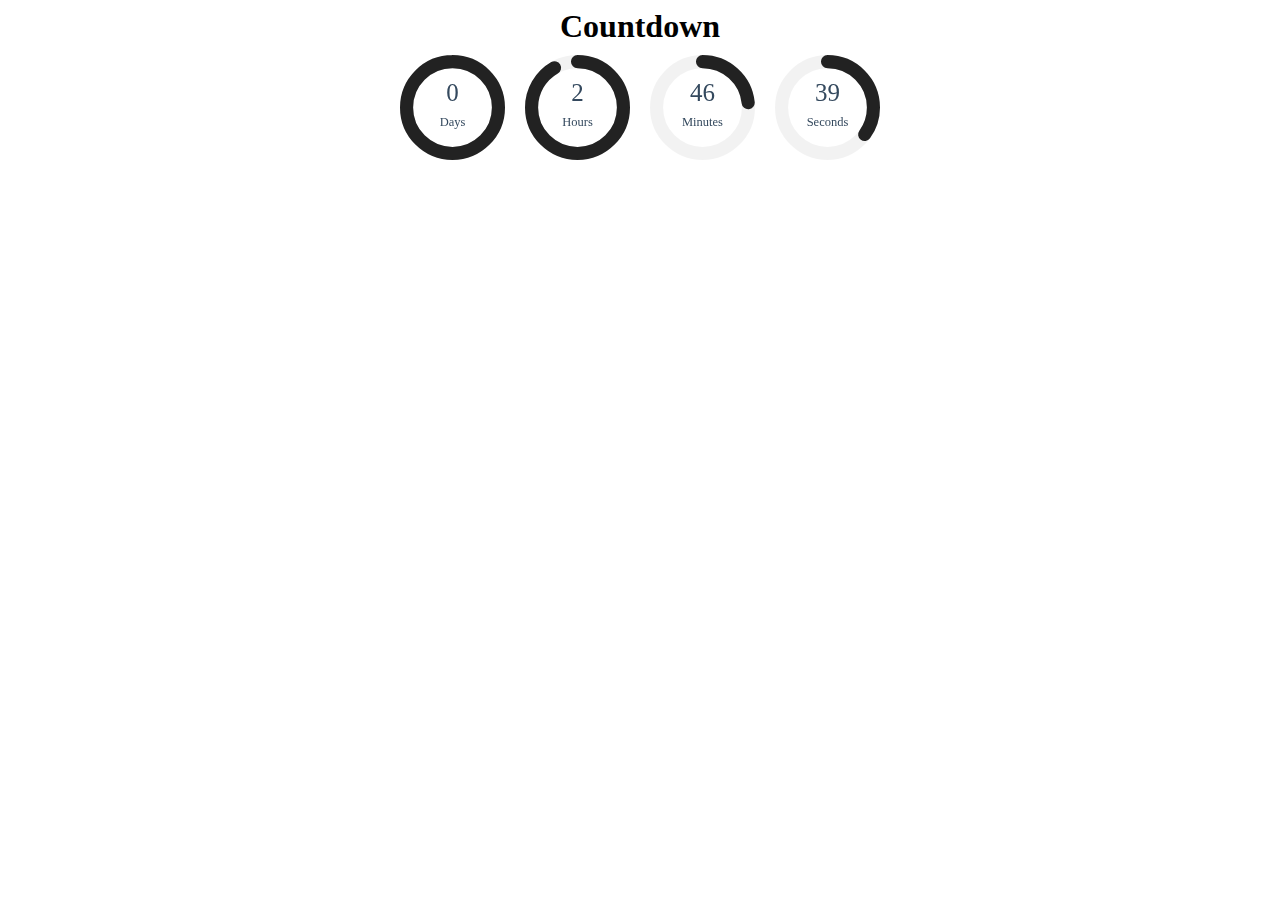
<file: Wk2/plugin/index.html>
<!doctype html>  

<!--
	This is the main index of the application
	
	All your script tags should be at the bottom of this file
	
	The only html element in the body is the container div
	Your code should load your page templates into the container
-->

<html lang="en">
<head>

	<meta charset="utf-8">
	<meta http-equiv="X-UA-Compatible" content="IE=edge,chrome=1">
	
	<title>Your Title Here</title>
	<meta name="description" content="">
	<meta name="author" content="">
	
	<!--  Mobile viewport optimized: j.mp/bplateviewport -->
	<meta name="viewport" content="width=device-width, initial-scale=1.0">
	
	<!-- CSS concatenated and minified via ant build script-->
	<link rel="stylesheet" href="css/style.css">
    <link rel="stylesheet" type="text/css" href="css/jquery.classycountdown.min.css" />
	<!-- end CSS-->
	
</head>

<body>

    <h1>Countdown</h1>
    <div class="countdown"></div>
	
	<!-- jquery -->
	<script src="http://ajax.googleapis.com/ajax/libs/jquery/1.11.0/jquery.min.js"></script>
    <script src="js/jquery-1.11.1.min.js"></script>
	<!-- plugins -->

    <script src="js/plugins/jquery.classycountdown.min.js"></script>
    <script src="js/plugins/jquery.knob.js"></script>
    <script src="js/plugins/jquery.throttle.js"></script>

	<!-- main -->
	<script type="text/javascript" src="js/main.js"></script>
  
</body>
</html>
</file>
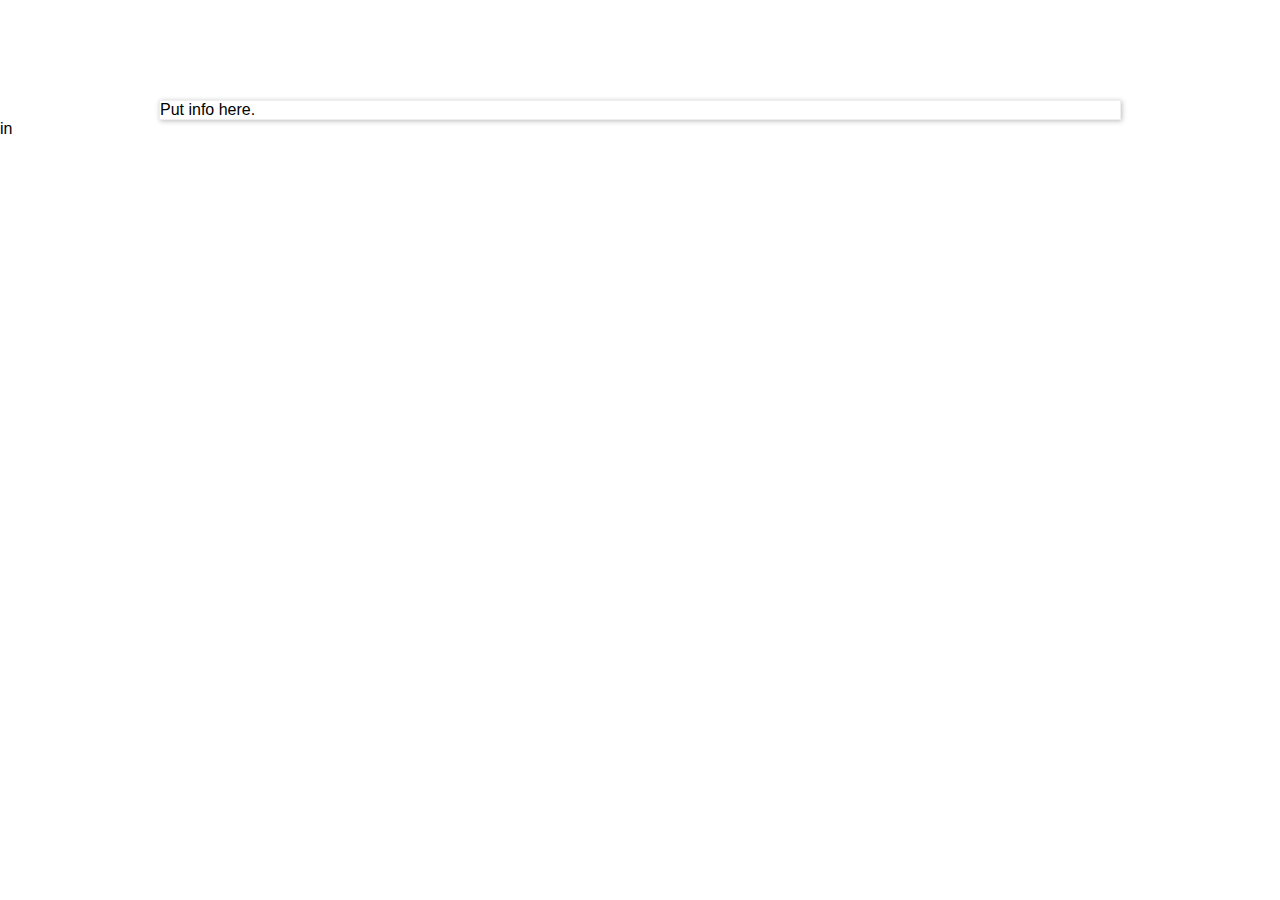
<file: Cobb_Brian_Project/07_Demos/03_03_Ajax/misc/index.html>
<!DOCTYPE html>
<html lang="en">
<head>
    <meta charset="utf-8">
    <title>Woohoo Dojo Time!</title>
    <style>
                html, body, div, span, applet, object, iframe,
        h1, h2, h3, h4, h5, h6, p, blockquote, pre,
        a, abbr, acronym, address, big, cite, code,
        del, dfn, em, img, ins, kbd, q, s, samp,
        small, strike, strong, sub, sup, tt, var,
        b, u, i, center,
        dl, dt, dd, ol, ul, li,
        fieldset, form, label, legend,
        table, caption, tbody, tfoot, thead, tr, th, td,
        article, aside, canvas, details, embed,
        figure, figcaption, footer, header,
        menu, nav, output, ruby, section, summary,
        time, mark, audio, video{
            margin: 0 auto;
            padding: 0;
            border: 0;
            vertical-align: baseline;
            font-family: helvetica, arial, sans-serif;
        }

        .wrapper {
            width: 960px;
            border: 1px solid #eeeeee;
            box-shadow: 1px 1px 5px #bbbbbb;
        }
        
        .filler {
            height: 100px;
            width: 100%;
        }
        
    </style>
</head>
<body>
    
        <div class="filler"></div>
        
    <div class="wrapper">
    
        <p id="info">Put info here.</p>
        
    </div>
    
    
    
    
    <script>
        {
            
         
            
        }
    </script>
</body>
</html>in
</file>
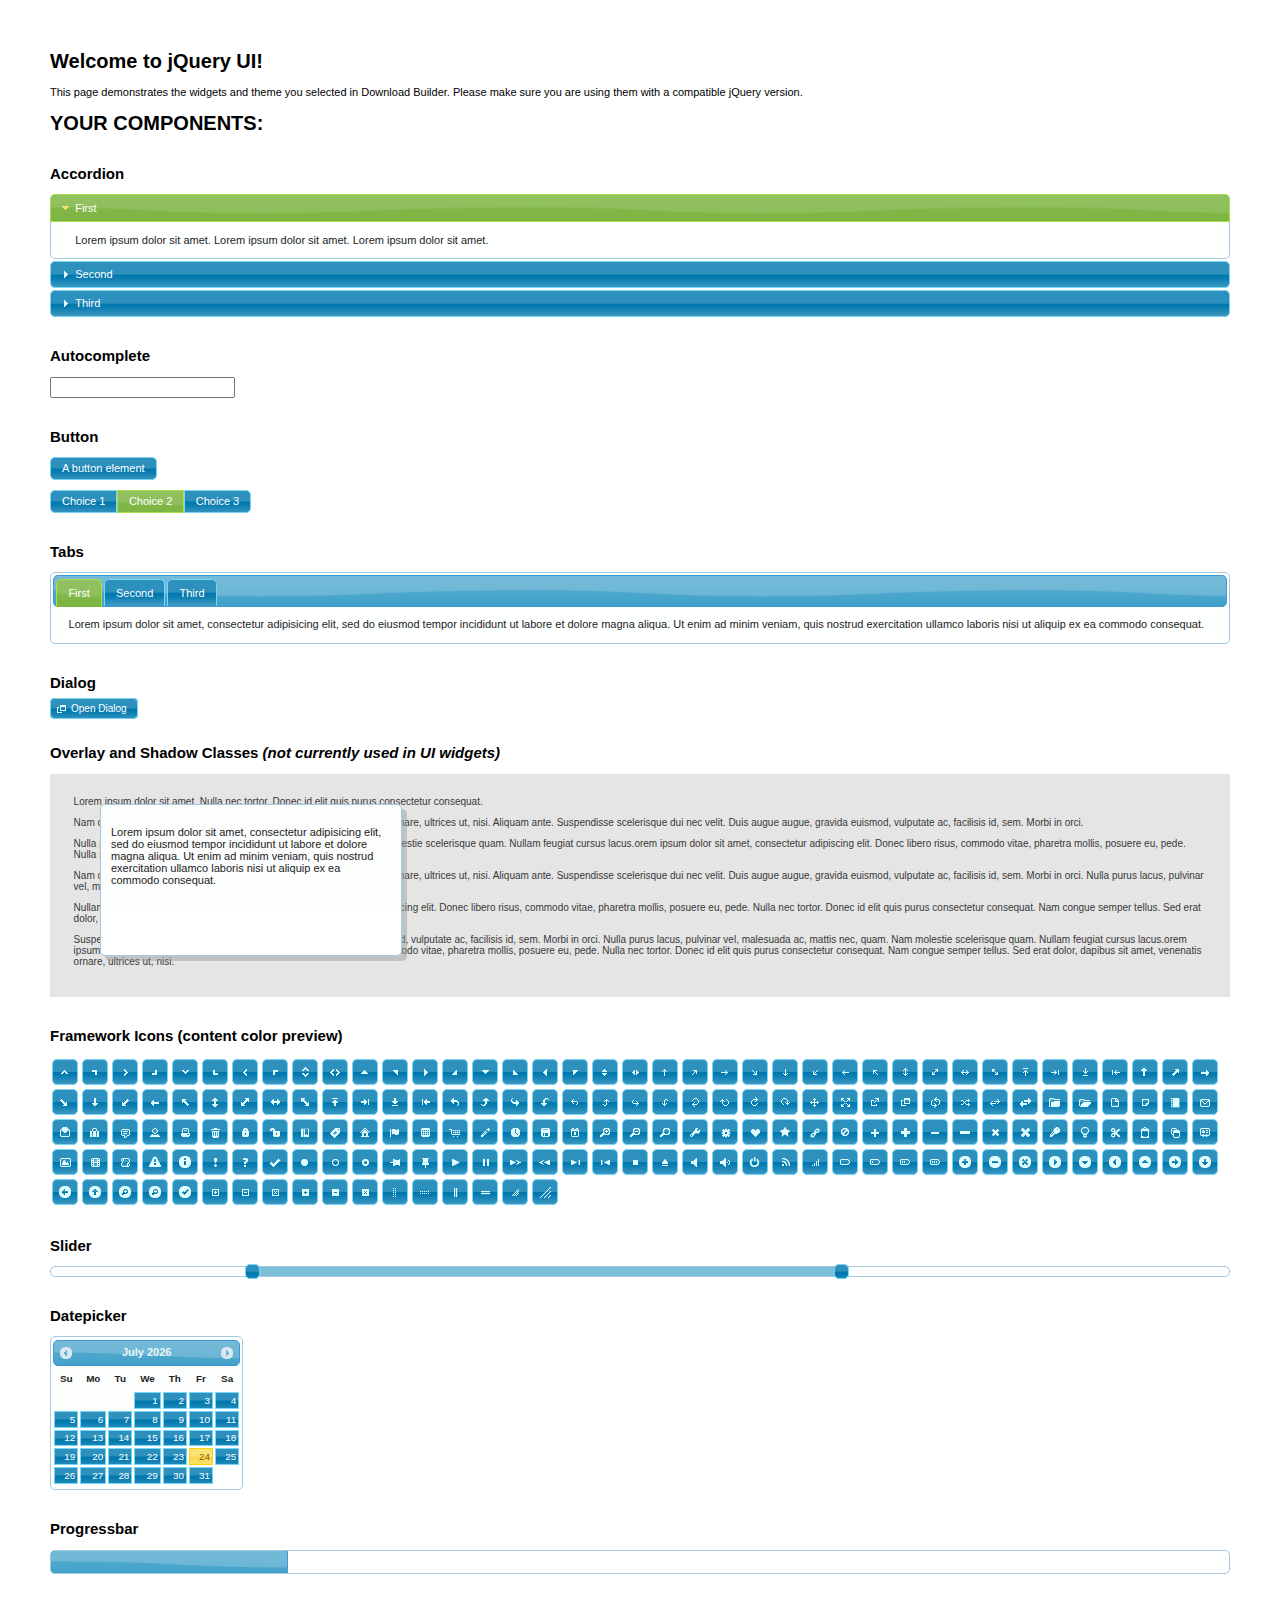
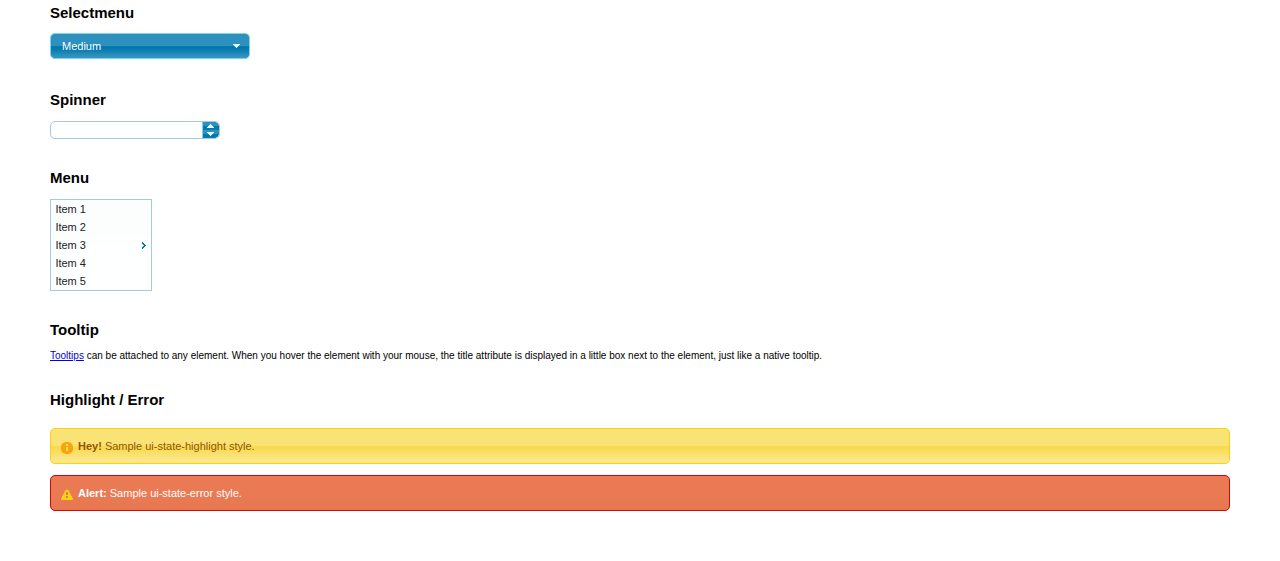
<file: Cobb_Brian_Project/js/plugins/jquery-ui-1.11.2.custom/index.html>
<!doctype html>
<html lang="us">
<head>
	<meta charset="utf-8">
	<title>jQuery UI Example Page</title>
	<link href="jquery-ui.css" rel="stylesheet">
	<style>
	body{
		font: 62.5% "Trebuchet MS", sans-serif;
		margin: 50px;
	}
	.demoHeaders {
		margin-top: 2em;
	}
	#dialog-link {
		padding: .4em 1em .4em 20px;
		text-decoration: none;
		position: relative;
	}
	#dialog-link span.ui-icon {
		margin: 0 5px 0 0;
		position: absolute;
		left: .2em;
		top: 50%;
		margin-top: -8px;
	}
	#icons {
		margin: 0;
		padding: 0;
	}
	#icons li {
		margin: 2px;
		position: relative;
		padding: 4px 0;
		cursor: pointer;
		float: left;
		list-style: none;
	}
	#icons span.ui-icon {
		float: left;
		margin: 0 4px;
	}
	.fakewindowcontain .ui-widget-overlay {
		position: absolute;
	}
	select {
		width: 200px;
	}
	</style>
</head>
<body>

<h1>Welcome to jQuery UI!</h1>

<div class="ui-widget">
	<p>This page demonstrates the widgets and theme you selected in Download Builder. Please make sure you are using them with a compatible jQuery version.</p>
</div>

<h1>YOUR COMPONENTS:</h1>


<!-- Accordion -->
<h2 class="demoHeaders">Accordion</h2>
<div id="accordion">
	<h3>First</h3>
	<div>Lorem ipsum dolor sit amet. Lorem ipsum dolor sit amet. Lorem ipsum dolor sit amet.</div>
	<h3>Second</h3>
	<div>Phasellus mattis tincidunt nibh.</div>
	<h3>Third</h3>
	<div>Nam dui erat, auctor a, dignissim quis.</div>
</div>



<!-- Autocomplete -->
<h2 class="demoHeaders">Autocomplete</h2>
<div>
	<input id="autocomplete" title="type &quot;a&quot;">
</div>



<!-- Button -->
<h2 class="demoHeaders">Button</h2>
<button id="button">A button element</button>
<form style="margin-top: 1em;">
	<div id="radioset">
		<input type="radio" id="radio1" name="radio"><label for="radio1">Choice 1</label>
		<input type="radio" id="radio2" name="radio" checked="checked"><label for="radio2">Choice 2</label>
		<input type="radio" id="radio3" name="radio"><label for="radio3">Choice 3</label>
	</div>
</form>



<!-- Tabs -->
<h2 class="demoHeaders">Tabs</h2>
<div id="tabs">
	<ul>
		<li><a href="#tabs-1">First</a></li>
		<li><a href="#tabs-2">Second</a></li>
		<li><a href="#tabs-3">Third</a></li>
	</ul>
	<div id="tabs-1">Lorem ipsum dolor sit amet, consectetur adipisicing elit, sed do eiusmod tempor incididunt ut labore et dolore magna aliqua. Ut enim ad minim veniam, quis nostrud exercitation ullamco laboris nisi ut aliquip ex ea commodo consequat.</div>
	<div id="tabs-2">Phasellus mattis tincidunt nibh. Cras orci urna, blandit id, pretium vel, aliquet ornare, felis. Maecenas scelerisque sem non nisl. Fusce sed lorem in enim dictum bibendum.</div>
	<div id="tabs-3">Nam dui erat, auctor a, dignissim quis, sollicitudin eu, felis. Pellentesque nisi urna, interdum eget, sagittis et, consequat vestibulum, lacus. Mauris porttitor ullamcorper augue.</div>
</div>



<!-- Dialog NOTE: Dialog is not generated by UI in this demo so it can be visually styled in themeroller-->
<h2 class="demoHeaders">Dialog</h2>
<p><a href="#" id="dialog-link" class="ui-state-default ui-corner-all"><span class="ui-icon ui-icon-newwin"></span>Open Dialog</a></p>

<h2 class="demoHeaders">Overlay and Shadow Classes <em>(not currently used in UI widgets)</em></h2>
<div style="position: relative; width: 96%; height: 200px; padding:1% 2%; overflow:hidden;" class="fakewindowcontain">
	<p>Lorem ipsum dolor sit amet,  Nulla nec tortor. Donec id elit quis purus consectetur consequat. </p><p>Nam congue semper tellus. Sed erat dolor, dapibus sit amet, venenatis ornare, ultrices ut, nisi. Aliquam ante. Suspendisse scelerisque dui nec velit. Duis augue augue, gravida euismod, vulputate ac, facilisis id, sem. Morbi in orci. </p><p>Nulla purus lacus, pulvinar vel, malesuada ac, mattis nec, quam. Nam molestie scelerisque quam. Nullam feugiat cursus lacus.orem ipsum dolor sit amet, consectetur adipiscing elit. Donec libero risus, commodo vitae, pharetra mollis, posuere eu, pede. Nulla nec tortor. Donec id elit quis purus consectetur consequat. </p><p>Nam congue semper tellus. Sed erat dolor, dapibus sit amet, venenatis ornare, ultrices ut, nisi. Aliquam ante. Suspendisse scelerisque dui nec velit. Duis augue augue, gravida euismod, vulputate ac, facilisis id, sem. Morbi in orci. Nulla purus lacus, pulvinar vel, malesuada ac, mattis nec, quam. Nam molestie scelerisque quam. </p><p>Nullam feugiat cursus lacus.orem ipsum dolor sit amet, consectetur adipiscing elit. Donec libero risus, commodo vitae, pharetra mollis, posuere eu, pede. Nulla nec tortor. Donec id elit quis purus consectetur consequat. Nam congue semper tellus. Sed erat dolor, dapibus sit amet, venenatis ornare, ultrices ut, nisi. Aliquam ante. </p><p>Suspendisse scelerisque dui nec velit. Duis augue augue, gravida euismod, vulputate ac, facilisis id, sem. Morbi in orci. Nulla purus lacus, pulvinar vel, malesuada ac, mattis nec, quam. Nam molestie scelerisque quam. Nullam feugiat cursus lacus.orem ipsum dolor sit amet, consectetur adipiscing elit. Donec libero risus, commodo vitae, pharetra mollis, posuere eu, pede. Nulla nec tortor. Donec id elit quis purus consectetur consequat. Nam congue semper tellus. Sed erat dolor, dapibus sit amet, venenatis ornare, ultrices ut, nisi. </p>

	<!-- ui-dialog -->
	<div class="ui-overlay"><div class="ui-widget-overlay"></div><div class="ui-widget-shadow ui-corner-all" style="width: 302px; height: 152px; position: absolute; left: 50px; top: 30px;"></div></div>
	<div style="position: absolute; width: 280px; height: 130px;left: 50px; top: 30px; padding: 10px;" class="ui-widget ui-widget-content ui-corner-all">
		<div class="ui-dialog-content ui-widget-content" style="background: none; border: 0;">
			<p>Lorem ipsum dolor sit amet, consectetur adipisicing elit, sed do eiusmod tempor incididunt ut labore et dolore magna aliqua. Ut enim ad minim veniam, quis nostrud exercitation ullamco laboris nisi ut aliquip ex ea commodo consequat.</p>
		</div>
	</div>

</div>

<!-- ui-dialog -->
<div id="dialog" title="Dialog Title">
	<p>Lorem ipsum dolor sit amet, consectetur adipisicing elit, sed do eiusmod tempor incididunt ut labore et dolore magna aliqua. Ut enim ad minim veniam, quis nostrud exercitation ullamco laboris nisi ut aliquip ex ea commodo consequat.</p>
</div>



<h2 class="demoHeaders">Framework Icons (content color preview)</h2>
<ul id="icons" class="ui-widget ui-helper-clearfix">
	<li class="ui-state-default ui-corner-all" title=".ui-icon-carat-1-n"><span class="ui-icon ui-icon-carat-1-n"></span></li>
	<li class="ui-state-default ui-corner-all" title=".ui-icon-carat-1-ne"><span class="ui-icon ui-icon-carat-1-ne"></span></li>
	<li class="ui-state-default ui-corner-all" title=".ui-icon-carat-1-e"><span class="ui-icon ui-icon-carat-1-e"></span></li>
	<li class="ui-state-default ui-corner-all" title=".ui-icon-carat-1-se"><span class="ui-icon ui-icon-carat-1-se"></span></li>
	<li class="ui-state-default ui-corner-all" title=".ui-icon-carat-1-s"><span class="ui-icon ui-icon-carat-1-s"></span></li>
	<li class="ui-state-default ui-corner-all" title=".ui-icon-carat-1-sw"><span class="ui-icon ui-icon-carat-1-sw"></span></li>
	<li class="ui-state-default ui-corner-all" title=".ui-icon-carat-1-w"><span class="ui-icon ui-icon-carat-1-w"></span></li>
	<li class="ui-state-default ui-corner-all" title=".ui-icon-carat-1-nw"><span class="ui-icon ui-icon-carat-1-nw"></span></li>
	<li class="ui-state-default ui-corner-all" title=".ui-icon-carat-2-n-s"><span class="ui-icon ui-icon-carat-2-n-s"></span></li>
	<li class="ui-state-default ui-corner-all" title=".ui-icon-carat-2-e-w"><span class="ui-icon ui-icon-carat-2-e-w"></span></li>
	<li class="ui-state-default ui-corner-all" title=".ui-icon-triangle-1-n"><span class="ui-icon ui-icon-triangle-1-n"></span></li>
	<li class="ui-state-default ui-corner-all" title=".ui-icon-triangle-1-ne"><span class="ui-icon ui-icon-triangle-1-ne"></span></li>
	<li class="ui-state-default ui-corner-all" title=".ui-icon-triangle-1-e"><span class="ui-icon ui-icon-triangle-1-e"></span></li>
	<li class="ui-state-default ui-corner-all" title=".ui-icon-triangle-1-se"><span class="ui-icon ui-icon-triangle-1-se"></span></li>
	<li class="ui-state-default ui-corner-all" title=".ui-icon-triangle-1-s"><span class="ui-icon ui-icon-triangle-1-s"></span></li>
	<li class="ui-state-default ui-corner-all" title=".ui-icon-triangle-1-sw"><span class="ui-icon ui-icon-triangle-1-sw"></span></li>
	<li class="ui-state-default ui-corner-all" title=".ui-icon-triangle-1-w"><span class="ui-icon ui-icon-triangle-1-w"></span></li>
	<li class="ui-state-default ui-corner-all" title=".ui-icon-triangle-1-nw"><span class="ui-icon ui-icon-triangle-1-nw"></span></li>
	<li class="ui-state-default ui-corner-all" title=".ui-icon-triangle-2-n-s"><span class="ui-icon ui-icon-triangle-2-n-s"></span></li>
	<li class="ui-state-default ui-corner-all" title=".ui-icon-triangle-2-e-w"><span class="ui-icon ui-icon-triangle-2-e-w"></span></li>
	<li class="ui-state-default ui-corner-all" title=".ui-icon-arrow-1-n"><span class="ui-icon ui-icon-arrow-1-n"></span></li>
	<li class="ui-state-default ui-corner-all" title=".ui-icon-arrow-1-ne"><span class="ui-icon ui-icon-arrow-1-ne"></span></li>
	<li class="ui-state-default ui-corner-all" title=".ui-icon-arrow-1-e"><span class="ui-icon ui-icon-arrow-1-e"></span></li>
	<li class="ui-state-default ui-corner-all" title=".ui-icon-arrow-1-se"><span class="ui-icon ui-icon-arrow-1-se"></span></li>
	<li class="ui-state-default ui-corner-all" title=".ui-icon-arrow-1-s"><span class="ui-icon ui-icon-arrow-1-s"></span></li>
	<li class="ui-state-default ui-corner-all" title=".ui-icon-arrow-1-sw"><span class="ui-icon ui-icon-arrow-1-sw"></span></li>
	<li class="ui-state-default ui-corner-all" title=".ui-icon-arrow-1-w"><span class="ui-icon ui-icon-arrow-1-w"></span></li>
	<li class="ui-state-default ui-corner-all" title=".ui-icon-arrow-1-nw"><span class="ui-icon ui-icon-arrow-1-nw"></span></li>
	<li class="ui-state-default ui-corner-all" title=".ui-icon-arrow-2-n-s"><span class="ui-icon ui-icon-arrow-2-n-s"></span></li>
	<li class="ui-state-default ui-corner-all" title=".ui-icon-arrow-2-ne-sw"><span class="ui-icon ui-icon-arrow-2-ne-sw"></span></li>
	<li class="ui-state-default ui-corner-all" title=".ui-icon-arrow-2-e-w"><span class="ui-icon ui-icon-arrow-2-e-w"></span></li>
	<li class="ui-state-default ui-corner-all" title=".ui-icon-arrow-2-se-nw"><span class="ui-icon ui-icon-arrow-2-se-nw"></span></li>
	<li class="ui-state-default ui-corner-all" title=".ui-icon-arrowstop-1-n"><span class="ui-icon ui-icon-arrowstop-1-n"></span></li>
	<li class="ui-state-default ui-corner-all" title=".ui-icon-arrowstop-1-e"><span class="ui-icon ui-icon-arrowstop-1-e"></span></li>
	<li class="ui-state-default ui-corner-all" title=".ui-icon-arrowstop-1-s"><span class="ui-icon ui-icon-arrowstop-1-s"></span></li>
	<li class="ui-state-default ui-corner-all" title=".ui-icon-arrowstop-1-w"><span class="ui-icon ui-icon-arrowstop-1-w"></span></li>
	<li class="ui-state-default ui-corner-all" title=".ui-icon-arrowthick-1-n"><span class="ui-icon ui-icon-arrowthick-1-n"></span></li>
	<li class="ui-state-default ui-corner-all" title=".ui-icon-arrowthick-1-ne"><span class="ui-icon ui-icon-arrowthick-1-ne"></span></li>
	<li class="ui-state-default ui-corner-all" title=".ui-icon-arrowthick-1-e"><span class="ui-icon ui-icon-arrowthick-1-e"></span></li>
	<li class="ui-state-default ui-corner-all" title=".ui-icon-arrowthick-1-se"><span class="ui-icon ui-icon-arrowthick-1-se"></span></li>
	<li class="ui-state-default ui-corner-all" title=".ui-icon-arrowthick-1-s"><span class="ui-icon ui-icon-arrowthick-1-s"></span></li>
	<li class="ui-state-default ui-corner-all" title=".ui-icon-arrowthick-1-sw"><span class="ui-icon ui-icon-arrowthick-1-sw"></span></li>
	<li class="ui-state-default ui-corner-all" title=".ui-icon-arrowthick-1-w"><span class="ui-icon ui-icon-arrowthick-1-w"></span></li>
	<li class="ui-state-default ui-corner-all" title=".ui-icon-arrowthick-1-nw"><span class="ui-icon ui-icon-arrowthick-1-nw"></span></li>
	<li class="ui-state-default ui-corner-all" title=".ui-icon-arrowthick-2-n-s"><span class="ui-icon ui-icon-arrowthick-2-n-s"></span></li>
	<li class="ui-state-default ui-corner-all" title=".ui-icon-arrowthick-2-ne-sw"><span class="ui-icon ui-icon-arrowthick-2-ne-sw"></span></li>
	<li class="ui-state-default ui-corner-all" title=".ui-icon-arrowthick-2-e-w"><span class="ui-icon ui-icon-arrowthick-2-e-w"></span></li>
	<li class="ui-state-default ui-corner-all" title=".ui-icon-arrowthick-2-se-nw"><span class="ui-icon ui-icon-arrowthick-2-se-nw"></span></li>
	<li class="ui-state-default ui-corner-all" title=".ui-icon-arrowthickstop-1-n"><span class="ui-icon ui-icon-arrowthickstop-1-n"></span></li>
	<li class="ui-state-default ui-corner-all" title=".ui-icon-arrowthickstop-1-e"><span class="ui-icon ui-icon-arrowthickstop-1-e"></span></li>
	<li class="ui-state-default ui-corner-all" title=".ui-icon-arrowthickstop-1-s"><span class="ui-icon ui-icon-arrowthickstop-1-s"></span></li>
	<li class="ui-state-default ui-corner-all" title=".ui-icon-arrowthickstop-1-w"><span class="ui-icon ui-icon-arrowthickstop-1-w"></span></li>
	<li class="ui-state-default ui-corner-all" title=".ui-icon-arrowreturnthick-1-w"><span class="ui-icon ui-icon-arrowreturnthick-1-w"></span></li>
	<li class="ui-state-default ui-corner-all" title=".ui-icon-arrowreturnthick-1-n"><span class="ui-icon ui-icon-arrowreturnthick-1-n"></span></li>
	<li class="ui-state-default ui-corner-all" title=".ui-icon-arrowreturnthick-1-e"><span class="ui-icon ui-icon-arrowreturnthick-1-e"></span></li>
	<li class="ui-state-default ui-corner-all" title=".ui-icon-arrowreturnthick-1-s"><span class="ui-icon ui-icon-arrowreturnthick-1-s"></span></li>
	<li class="ui-state-default ui-corner-all" title=".ui-icon-arrowreturn-1-w"><span class="ui-icon ui-icon-arrowreturn-1-w"></span></li>
	<li class="ui-state-default ui-corner-all" title=".ui-icon-arrowreturn-1-n"><span class="ui-icon ui-icon-arrowreturn-1-n"></span></li>
	<li class="ui-state-default ui-corner-all" title=".ui-icon-arrowreturn-1-e"><span class="ui-icon ui-icon-arrowreturn-1-e"></span></li>
	<li class="ui-state-default ui-corner-all" title=".ui-icon-arrowreturn-1-s"><span class="ui-icon ui-icon-arrowreturn-1-s"></span></li>
	<li class="ui-state-default ui-corner-all" title=".ui-icon-arrowrefresh-1-w"><span class="ui-icon ui-icon-arrowrefresh-1-w"></span></li>
	<li class="ui-state-default ui-corner-all" title=".ui-icon-arrowrefresh-1-n"><span class="ui-icon ui-icon-arrowrefresh-1-n"></span></li>
	<li class="ui-state-default ui-corner-all" title=".ui-icon-arrowrefresh-1-e"><span class="ui-icon ui-icon-arrowrefresh-1-e"></span></li>
	<li class="ui-state-default ui-corner-all" title=".ui-icon-arrowrefresh-1-s"><span class="ui-icon ui-icon-arrowrefresh-1-s"></span></li>
	<li class="ui-state-default ui-corner-all" title=".ui-icon-arrow-4"><span class="ui-icon ui-icon-arrow-4"></span></li>
	<li class="ui-state-default ui-corner-all" title=".ui-icon-arrow-4-diag"><span class="ui-icon ui-icon-arrow-4-diag"></span></li>
	<li class="ui-state-default ui-corner-all" title=".ui-icon-extlink"><span class="ui-icon ui-icon-extlink"></span></li>
	<li class="ui-state-default ui-corner-all" title=".ui-icon-newwin"><span class="ui-icon ui-icon-newwin"></span></li>
	<li class="ui-state-default ui-corner-all" title=".ui-icon-refresh"><span class="ui-icon ui-icon-refresh"></span></li>
	<li class="ui-state-default ui-corner-all" title=".ui-icon-shuffle"><span class="ui-icon ui-icon-shuffle"></span></li>
	<li class="ui-state-default ui-corner-all" title=".ui-icon-transfer-e-w"><span class="ui-icon ui-icon-transfer-e-w"></span></li>
	<li class="ui-state-default ui-corner-all" title=".ui-icon-transferthick-e-w"><span class="ui-icon ui-icon-transferthick-e-w"></span></li>
	<li class="ui-state-default ui-corner-all" title=".ui-icon-folder-collapsed"><span class="ui-icon ui-icon-folder-collapsed"></span></li>
	<li class="ui-state-default ui-corner-all" title=".ui-icon-folder-open"><span class="ui-icon ui-icon-folder-open"></span></li>
	<li class="ui-state-default ui-corner-all" title=".ui-icon-document"><span class="ui-icon ui-icon-document"></span></li>
	<li class="ui-state-default ui-corner-all" title=".ui-icon-document-b"><span class="ui-icon ui-icon-document-b"></span></li>
	<li class="ui-state-default ui-corner-all" title=".ui-icon-note"><span class="ui-icon ui-icon-note"></span></li>
	<li class="ui-state-default ui-corner-all" title=".ui-icon-mail-closed"><span class="ui-icon ui-icon-mail-closed"></span></li>
	<li class="ui-state-default ui-corner-all" title=".ui-icon-mail-open"><span class="ui-icon ui-icon-mail-open"></span></li>
	<li class="ui-state-default ui-corner-all" title=".ui-icon-suitcase"><span class="ui-icon ui-icon-suitcase"></span></li>
	<li class="ui-state-default ui-corner-all" title=".ui-icon-comment"><span class="ui-icon ui-icon-comment"></span></li>
	<li class="ui-state-default ui-corner-all" title=".ui-icon-person"><span class="ui-icon ui-icon-person"></span></li>
	<li class="ui-state-default ui-corner-all" title=".ui-icon-print"><span class="ui-icon ui-icon-print"></span></li>
	<li class="ui-state-default ui-corner-all" title=".ui-icon-trash"><span class="ui-icon ui-icon-trash"></span></li>
	<li class="ui-state-default ui-corner-all" title=".ui-icon-locked"><span class="ui-icon ui-icon-locked"></span></li>
	<li class="ui-state-default ui-corner-all" title=".ui-icon-unlocked"><span class="ui-icon ui-icon-unlocked"></span></li>
	<li class="ui-state-default ui-corner-all" title=".ui-icon-bookmark"><span class="ui-icon ui-icon-bookmark"></span></li>
	<li class="ui-state-default ui-corner-all" title=".ui-icon-tag"><span class="ui-icon ui-icon-tag"></span></li>
	<li class="ui-state-default ui-corner-all" title=".ui-icon-home"><span class="ui-icon ui-icon-home"></span></li>
	<li class="ui-state-default ui-corner-all" title=".ui-icon-flag"><span class="ui-icon ui-icon-flag"></span></li>
	<li class="ui-state-default ui-corner-all" title=".ui-icon-calculator"><span class="ui-icon ui-icon-calculator"></span></li>
	<li class="ui-state-default ui-corner-all" title=".ui-icon-cart"><span class="ui-icon ui-icon-cart"></span></li>
	<li class="ui-state-default ui-corner-all" title=".ui-icon-pencil"><span class="ui-icon ui-icon-pencil"></span></li>
	<li class="ui-state-default ui-corner-all" title=".ui-icon-clock"><span class="ui-icon ui-icon-clock"></span></li>
	<li class="ui-state-default ui-corner-all" title=".ui-icon-disk"><span class="ui-icon ui-icon-disk"></span></li>
	<li class="ui-state-default ui-corner-all" title=".ui-icon-calendar"><span class="ui-icon ui-icon-calendar"></span></li>
	<li class="ui-state-default ui-corner-all" title=".ui-icon-zoomin"><span class="ui-icon ui-icon-zoomin"></span></li>
	<li class="ui-state-default ui-corner-all" title=".ui-icon-zoomout"><span class="ui-icon ui-icon-zoomout"></span></li>
	<li class="ui-state-default ui-corner-all" title=".ui-icon-search"><span class="ui-icon ui-icon-search"></span></li>
	<li class="ui-state-default ui-corner-all" title=".ui-icon-wrench"><span class="ui-icon ui-icon-wrench"></span></li>
	<li class="ui-state-default ui-corner-all" title=".ui-icon-gear"><span class="ui-icon ui-icon-gear"></span></li>
	<li class="ui-state-default ui-corner-all" title=".ui-icon-heart"><span class="ui-icon ui-icon-heart"></span></li>
	<li class="ui-state-default ui-corner-all" title=".ui-icon-star"><span class="ui-icon ui-icon-star"></span></li>
	<li class="ui-state-default ui-corner-all" title=".ui-icon-link"><span class="ui-icon ui-icon-link"></span></li>
	<li class="ui-state-default ui-corner-all" title=".ui-icon-cancel"><span class="ui-icon ui-icon-cancel"></span></li>
	<li class="ui-state-default ui-corner-all" title=".ui-icon-plus"><span class="ui-icon ui-icon-plus"></span></li>
	<li class="ui-state-default ui-corner-all" title=".ui-icon-plusthick"><span class="ui-icon ui-icon-plusthick"></span></li>
	<li class="ui-state-default ui-corner-all" title=".ui-icon-minus"><span class="ui-icon ui-icon-minus"></span></li>
	<li class="ui-state-default ui-corner-all" title=".ui-icon-minusthick"><span class="ui-icon ui-icon-minusthick"></span></li>
	<li class="ui-state-default ui-corner-all" title=".ui-icon-close"><span class="ui-icon ui-icon-close"></span></li>
	<li class="ui-state-default ui-corner-all" title=".ui-icon-closethick"><span class="ui-icon ui-icon-closethick"></span></li>
	<li class="ui-state-default ui-corner-all" title=".ui-icon-key"><span class="ui-icon ui-icon-key"></span></li>
	<li class="ui-state-default ui-corner-all" title=".ui-icon-lightbulb"><span class="ui-icon ui-icon-lightbulb"></span></li>
	<li class="ui-state-default ui-corner-all" title=".ui-icon-scissors"><span class="ui-icon ui-icon-scissors"></span></li>
	<li class="ui-state-default ui-corner-all" title=".ui-icon-clipboard"><span class="ui-icon ui-icon-clipboard"></span></li>
	<li class="ui-state-default ui-corner-all" title=".ui-icon-copy"><span class="ui-icon ui-icon-copy"></span></li>
	<li class="ui-state-default ui-corner-all" title=".ui-icon-contact"><span class="ui-icon ui-icon-contact"></span></li>
	<li class="ui-state-default ui-corner-all" title=".ui-icon-image"><span class="ui-icon ui-icon-image"></span></li>
	<li class="ui-state-default ui-corner-all" title=".ui-icon-video"><span class="ui-icon ui-icon-video"></span></li>
	<li class="ui-state-default ui-corner-all" title=".ui-icon-script"><span class="ui-icon ui-icon-script"></span></li>
	<li class="ui-state-default ui-corner-all" title=".ui-icon-alert"><span class="ui-icon ui-icon-alert"></span></li>
	<li class="ui-state-default ui-corner-all" title=".ui-icon-info"><span class="ui-icon ui-icon-info"></span></li>
	<li class="ui-state-default ui-corner-all" title=".ui-icon-notice"><span class="ui-icon ui-icon-notice"></span></li>
	<li class="ui-state-default ui-corner-all" title=".ui-icon-help"><span class="ui-icon ui-icon-help"></span></li>
	<li class="ui-state-default ui-corner-all" title=".ui-icon-check"><span class="ui-icon ui-icon-check"></span></li>
	<li class="ui-state-default ui-corner-all" title=".ui-icon-bullet"><span class="ui-icon ui-icon-bullet"></span></li>
	<li class="ui-state-default ui-corner-all" title=".ui-icon-radio-off"><span class="ui-icon ui-icon-radio-off"></span></li>
	<li class="ui-state-default ui-corner-all" title=".ui-icon-radio-on"><span class="ui-icon ui-icon-radio-on"></span></li>
	<li class="ui-state-default ui-corner-all" title=".ui-icon-pin-w"><span class="ui-icon ui-icon-pin-w"></span></li>
	<li class="ui-state-default ui-corner-all" title=".ui-icon-pin-s"><span class="ui-icon ui-icon-pin-s"></span></li>
	<li class="ui-state-default ui-corner-all" title=".ui-icon-play"><span class="ui-icon ui-icon-play"></span></li>
	<li class="ui-state-default ui-corner-all" title=".ui-icon-pause"><span class="ui-icon ui-icon-pause"></span></li>
	<li class="ui-state-default ui-corner-all" title=".ui-icon-seek-next"><span class="ui-icon ui-icon-seek-next"></span></li>
	<li class="ui-state-default ui-corner-all" title=".ui-icon-seek-prev"><span class="ui-icon ui-icon-seek-prev"></span></li>
	<li class="ui-state-default ui-corner-all" title=".ui-icon-seek-end"><span class="ui-icon ui-icon-seek-end"></span></li>
	<li class="ui-state-default ui-corner-all" title=".ui-icon-seek-first"><span class="ui-icon ui-icon-seek-first"></span></li>
	<li class="ui-state-default ui-corner-all" title=".ui-icon-stop"><span class="ui-icon ui-icon-stop"></span></li>
	<li class="ui-state-default ui-corner-all" title=".ui-icon-eject"><span class="ui-icon ui-icon-eject"></span></li>
	<li class="ui-state-default ui-corner-all" title=".ui-icon-volume-off"><span class="ui-icon ui-icon-volume-off"></span></li>
	<li class="ui-state-default ui-corner-all" title=".ui-icon-volume-on"><span class="ui-icon ui-icon-volume-on"></span></li>
	<li class="ui-state-default ui-corner-all" title=".ui-icon-power"><span class="ui-icon ui-icon-power"></span></li>
	<li class="ui-state-default ui-corner-all" title=".ui-icon-signal-diag"><span class="ui-icon ui-icon-signal-diag"></span></li>
	<li class="ui-state-default ui-corner-all" title=".ui-icon-signal"><span class="ui-icon ui-icon-signal"></span></li>
	<li class="ui-state-default ui-corner-all" title=".ui-icon-battery-0"><span class="ui-icon ui-icon-battery-0"></span></li>
	<li class="ui-state-default ui-corner-all" title=".ui-icon-battery-1"><span class="ui-icon ui-icon-battery-1"></span></li>
	<li class="ui-state-default ui-corner-all" title=".ui-icon-battery-2"><span class="ui-icon ui-icon-battery-2"></span></li>
	<li class="ui-state-default ui-corner-all" title=".ui-icon-battery-3"><span class="ui-icon ui-icon-battery-3"></span></li>
	<li class="ui-state-default ui-corner-all" title=".ui-icon-circle-plus"><span class="ui-icon ui-icon-circle-plus"></span></li>
	<li class="ui-state-default ui-corner-all" title=".ui-icon-circle-minus"><span class="ui-icon ui-icon-circle-minus"></span></li>
	<li class="ui-state-default ui-corner-all" title=".ui-icon-circle-close"><span class="ui-icon ui-icon-circle-close"></span></li>
	<li class="ui-state-default ui-corner-all" title=".ui-icon-circle-triangle-e"><span class="ui-icon ui-icon-circle-triangle-e"></span></li>
	<li class="ui-state-default ui-corner-all" title=".ui-icon-circle-triangle-s"><span class="ui-icon ui-icon-circle-triangle-s"></span></li>
	<li class="ui-state-default ui-corner-all" title=".ui-icon-circle-triangle-w"><span class="ui-icon ui-icon-circle-triangle-w"></span></li>
	<li class="ui-state-default ui-corner-all" title=".ui-icon-circle-triangle-n"><span class="ui-icon ui-icon-circle-triangle-n"></span></li>
	<li class="ui-state-default ui-corner-all" title=".ui-icon-circle-arrow-e"><span class="ui-icon ui-icon-circle-arrow-e"></span></li>
	<li class="ui-state-default ui-corner-all" title=".ui-icon-circle-arrow-s"><span class="ui-icon ui-icon-circle-arrow-s"></span></li>
	<li class="ui-state-default ui-corner-all" title=".ui-icon-circle-arrow-w"><span class="ui-icon ui-icon-circle-arrow-w"></span></li>
	<li class="ui-state-default ui-corner-all" title=".ui-icon-circle-arrow-n"><span class="ui-icon ui-icon-circle-arrow-n"></span></li>
	<li class="ui-state-default ui-corner-all" title=".ui-icon-circle-zoomin"><span class="ui-icon ui-icon-circle-zoomin"></span></li>
	<li class="ui-state-default ui-corner-all" title=".ui-icon-circle-zoomout"><span class="ui-icon ui-icon-circle-zoomout"></span></li>
	<li class="ui-state-default ui-corner-all" title=".ui-icon-circle-check"><span class="ui-icon ui-icon-circle-check"></span></li>
	<li class="ui-state-default ui-corner-all" title=".ui-icon-circlesmall-plus"><span class="ui-icon ui-icon-circlesmall-plus"></span></li>
	<li class="ui-state-default ui-corner-all" title=".ui-icon-circlesmall-minus"><span class="ui-icon ui-icon-circlesmall-minus"></span></li>
	<li class="ui-state-default ui-corner-all" title=".ui-icon-circlesmall-close"><span class="ui-icon ui-icon-circlesmall-close"></span></li>
	<li class="ui-state-default ui-corner-all" title=".ui-icon-squaresmall-plus"><span class="ui-icon ui-icon-squaresmall-plus"></span></li>
	<li class="ui-state-default ui-corner-all" title=".ui-icon-squaresmall-minus"><span class="ui-icon ui-icon-squaresmall-minus"></span></li>
	<li class="ui-state-default ui-corner-all" title=".ui-icon-squaresmall-close"><span class="ui-icon ui-icon-squaresmall-close"></span></li>
	<li class="ui-state-default ui-corner-all" title=".ui-icon-grip-dotted-vertical"><span class="ui-icon ui-icon-grip-dotted-vertical"></span></li>
	<li class="ui-state-default ui-corner-all" title=".ui-icon-grip-dotted-horizontal"><span class="ui-icon ui-icon-grip-dotted-horizontal"></span></li>
	<li class="ui-state-default ui-corner-all" title=".ui-icon-grip-solid-vertical"><span class="ui-icon ui-icon-grip-solid-vertical"></span></li>
	<li class="ui-state-default ui-corner-all" title=".ui-icon-grip-solid-horizontal"><span class="ui-icon ui-icon-grip-solid-horizontal"></span></li>
	<li class="ui-state-default ui-corner-all" title=".ui-icon-gripsmall-diagonal-se"><span class="ui-icon ui-icon-gripsmall-diagonal-se"></span></li>
	<li class="ui-state-default ui-corner-all" title=".ui-icon-grip-diagonal-se"><span class="ui-icon ui-icon-grip-diagonal-se"></span></li>
</ul>


<!-- Slider -->
<h2 class="demoHeaders">Slider</h2>
<div id="slider"></div>



<!-- Datepicker -->
<h2 class="demoHeaders">Datepicker</h2>
<div id="datepicker"></div>



<!-- Progressbar -->
<h2 class="demoHeaders">Progressbar</h2>
<div id="progressbar"></div>



<!-- Progressbar -->
<h2 class="demoHeaders">Selectmenu</h2>
<select id="selectmenu">
	<option>Slower</option>
	<option>Slow</option>
	<option selected="selected">Medium</option>
	<option>Fast</option>
	<option>Faster</option>
</select>



<!-- Spinner -->
<h2 class="demoHeaders">Spinner</h2>
<input id="spinner">



<!-- Menu -->
<h2 class="demoHeaders">Menu</h2>
<ul style="width:100px;" id="menu">
	<li>Item 1</li>
	<li>Item 2</li>
	<li>Item 3
		<ul>
			<li>Item 3-1</li>
			<li>Item 3-2</li>
			<li>Item 3-3</li>
			<li>Item 3-4</li>
			<li>Item 3-5</li>
		</ul>
	</li>
	<li>Item 4</li>
	<li>Item 5</li>
</ul>



<!-- Tooltip -->
<h2 class="demoHeaders">Tooltip</h2>
<p id="tooltip">
	<a href="#" title="That&apos;s what this widget is">Tooltips</a> can be attached to any element. When you hover
the element with your mouse, the title attribute is displayed in a little box next to the element, just like a native tooltip.
</p>


<!-- Highlight / Error -->
<h2 class="demoHeaders">Highlight / Error</h2>
<div class="ui-widget">
	<div class="ui-state-highlight ui-corner-all" style="margin-top: 20px; padding: 0 .7em;">
		<p><span class="ui-icon ui-icon-info" style="float: left; margin-right: .3em;"></span>
		<strong>Hey!</strong> Sample ui-state-highlight style.</p>
	</div>
</div>
<br>
<div class="ui-widget">
	<div class="ui-state-error ui-corner-all" style="padding: 0 .7em;">
		<p><span class="ui-icon ui-icon-alert" style="float: left; margin-right: .3em;"></span>
		<strong>Alert:</strong> Sample ui-state-error style.</p>
	</div>
</div>

<script src="external/jquery/jquery.js"></script>
<script src="jquery-ui.js"></script>
<script>

$( "#accordion" ).accordion();



var availableTags = [
	"ActionScript",
	"AppleScript",
	"Asp",
	"BASIC",
	"C",
	"C++",
	"Clojure",
	"COBOL",
	"ColdFusion",
	"Erlang",
	"Fortran",
	"Groovy",
	"Haskell",
	"Java",
	"JavaScript",
	"Lisp",
	"Perl",
	"PHP",
	"Python",
	"Ruby",
	"Scala",
	"Scheme"
];
$( "#autocomplete" ).autocomplete({
	source: availableTags
});



$( "#button" ).button();
$( "#radioset" ).buttonset();



$( "#tabs" ).tabs();



$( "#dialog" ).dialog({
	autoOpen: false,
	width: 400,
	buttons: [
		{
			text: "Ok",
			click: function() {
				$( this ).dialog( "close" );
			}
		},
		{
			text: "Cancel",
			click: function() {
				$( this ).dialog( "close" );
			}
		}
	]
});

// Link to open the dialog
$( "#dialog-link" ).click(function( event ) {
	$( "#dialog" ).dialog( "open" );
	event.preventDefault();
});



$( "#datepicker" ).datepicker({
	inline: true
});



$( "#slider" ).slider({
	range: true,
	values: [ 17, 67 ]
});



$( "#progressbar" ).progressbar({
	value: 20
});



$( "#spinner" ).spinner();



$( "#menu" ).menu();



$( "#tooltip" ).tooltip();



$( "#selectmenu" ).selectmenu();


// Hover states on the static widgets
$( "#dialog-link, #icons li" ).hover(
	function() {
		$( this ).addClass( "ui-state-hover" );
	},
	function() {
		$( this ).removeClass( "ui-state-hover" );
	}
);
</script>
</body>
</html>
</file>
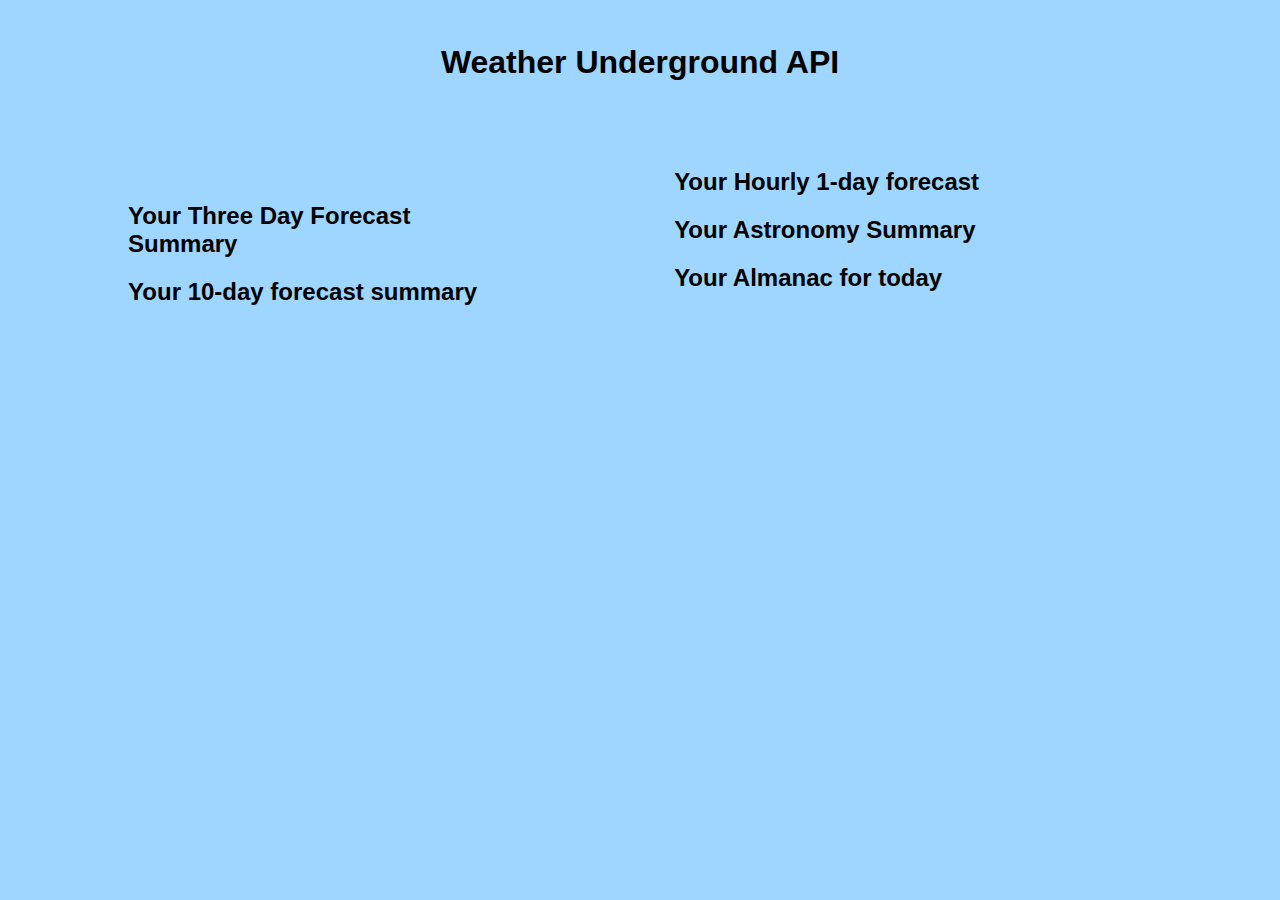
<file: Cobb_Brian_Project/wuapi_BrianCobb.html>
<!DOCTYPE html>
<!--Your Name 
   Date
      Month
   -->
<html>
<head>
    <meta charset="utf-8">
    <meta http-equiv="X-UA-Compatible" content="IE=edge,chrome=1">
    <title>Weather API</title>
    <meta name="description" content="">
    <meta name="viewport" content="width=device-width">
    <style>
        body {
            font-family: Arial, Helvetica, sans-serif;
            background-color: #9ED6FF;
        }

        #container {
            width: 90%;
            margin: 0 auto;
            height: 600px;
        }

        .left {
            width: 35%;
            padding: 5%;
            float: left;
        }

        .right {
            width: 45%;
            padding: 2%;
            float: right;
        }

        h1 {
            text-align: center;
            padding: 2%;
        }

        table {
            border: 1px solid #000000;
        }

        tr {
            background: yellow;
        }

        th {
            background: red;
        }
    </style>
</head>
<body>
<div id="container">
    <header>
        <h1>Weather Underground API</h1>
    </header>
    <div class="left">
        <h2>Your Three Day Forecast Summary</h2>

        <p class="three">
            <!--1. Display the three day Forecast Summary here-->
        </p>

        <h2>Your 10-day forecast summary</h2>

        <p class="tenDay">
            <!--2. Display the 10-day forecast summary feature here-->
        </p>
    </div>
    <!--Closes Left-->
    <div class="right">
        <h2>Your Hourly 1-day forecast</h2>

        <p class="hourFore">
            <!--3. Display the Hourly 1-day forecast feature here-->
        </p>

        <h2>Your Astronomy Summary</h2>

        <p class="astro">
            <!--4. Display the WU Astronomy feature here-->
        </p>

        <h2>Your Almanac for today</h2>

        <p class="almanac">
            <!--5. Display the Almanac for today feature here-->
        </p>
    </div>
    <!--Closes Right-->
</div>
<!--Closes Container-->
<!--Link to jQuery Library-->
<script src="http://ajax.googleapis.com/ajax/libs/jquery/1.11.1/jquery.min.js"></script>
<script>
$(document).ready(function ($) {

    <!--This is an example of how to embed Geolookup. Use your own API key and city location-->
    $.ajax({
        url: "http://api.wunderground.com/api/bd6ac7c0c5003c4b/geolookup/forecast/q/FL/Orlando.json",
        dataType: "jsonp",
        success: function (parsed_json) {
            //console.log(parsed_json);
            var day0 = parsed_json['forecast']['txt_forecast']['forecastday'][0]['title'];
            var txt0 = parsed_json['forecast']['txt_forecast']['forecastday'][0]['fcttext'];

            var day1 = parsed_json['forecast']['txt_forecast']['forecastday'][2]['title'];
            var txt1 = parsed_json['forecast']['txt_forecast']['forecastday'][2]['fcttext'];

            var day2 = parsed_json['forecast']['txt_forecast']['forecastday'][4]['title'];
            var txt2 = parsed_json['forecast']['txt_forecast']['forecastday'][4]['fcttext'];

            $(".three").html('<table>' +
                    '<tr>' +
                    '<th>' + 'day' + '</th>' +
                    '<th>' + 'conditions' + '</th>' +
                    '</tr>' +
                    '<tr>' +
                    '<td>' + day0 + '</td>' +
                    '<td>' + txt0 + '</td>' +
                    '</tr>' +
                    '<tr>' +
                    '<td>' + day1 + '</td>' +
                    '<td>' + txt1 + '</td>' +
                    '</tr>' +
                    '<tr>' +
                    '<td>' + day2 + '</td>' +
                    '<td>' + txt2 + '</td>' +
                    '</tr>' +
                    '</table>');
        }
    });

    $.ajax({
        url: "http://api.wunderground.com/api/bd6ac7c0c5003c4b/geolookup/forecast10day/q/FL/Orlando.json",
        dataType: "jsonp",
        success: function (parsed_json) {
            console.log(parsed_json);

            var day0 = parsed_json['forecast']['txt_forecast']['forecastday'][0]['title'];
            var txt0 = parsed_json['forecast']['txt_forecast']['forecastday'][0]['fcttext'];

            var day1 = parsed_json['forecast']['txt_forecast']['forecastday'][1]['title'];
            var txt1 = parsed_json['forecast']['txt_forecast']['forecastday'][1]['fcttext'];

            var day2 = parsed_json['forecast']['txt_forecast']['forecastday'][2]['title'];
            var txt2 = parsed_json['forecast']['txt_forecast']['forecastday'][2]['fcttext'];

            var day3 = parsed_json['forecast']['txt_forecast']['forecastday'][3]['title'];
            var txt3 = parsed_json['forecast']['txt_forecast']['forecastday'][3]['fcttext'];

            var day4 = parsed_json['forecast']['txt_forecast']['forecastday'][4]['title'];
            var txt4 = parsed_json['forecast']['txt_forecast']['forecastday'][4]['fcttext'];

            var day5 = parsed_json['forecast']['txt_forecast']['forecastday'][5]['title'];
            var txt5 = parsed_json['forecast']['txt_forecast']['forecastday'][5]['fcttext'];

            var day6 = parsed_json['forecast']['txt_forecast']['forecastday'][6]['title'];
            var txt6 = parsed_json['forecast']['txt_forecast']['forecastday'][6]['fcttext'];

            var day7 = parsed_json['forecast']['txt_forecast']['forecastday'][7]['title'];
            var txt7 = parsed_json['forecast']['txt_forecast']['forecastday'][7]['fcttext'];

            var day8 = parsed_json['forecast']['txt_forecast']['forecastday'][8]['title'];
            var txt8 = parsed_json['forecast']['txt_forecast']['forecastday'][8]['fcttext'];

            var day9 = parsed_json['forecast']['txt_forecast']['forecastday'][9]['title'];
            var txt9 = parsed_json['forecast']['txt_forecast']['forecastday'][9]['fcttext'];

            var day10 = parsed_json['forecast']['txt_forecast']['forecastday'][10]['title'];
            var txt10 = parsed_json['forecast']['txt_forecast']['forecastday'][10]['fcttext'];

            var day11 = parsed_json['forecast']['txt_forecast']['forecastday'][11]['title'];
            var txt11 = parsed_json['forecast']['txt_forecast']['forecastday'][11]['fcttext'];

            var day12 = parsed_json['forecast']['txt_forecast']['forecastday'][12]['title'];
            var txt12 = parsed_json['forecast']['txt_forecast']['forecastday'][12]['fcttext'];

            var day13 = parsed_json['forecast']['txt_forecast']['forecastday'][13]['title'];
            var txt13 = parsed_json['forecast']['txt_forecast']['forecastday'][13]['fcttext'];

            var day14 = parsed_json['forecast']['txt_forecast']['forecastday'][14]['title'];
            var txt14 = parsed_json['forecast']['txt_forecast']['forecastday'][14]['fcttext'];

            var day15 = parsed_json['forecast']['txt_forecast']['forecastday'][15]['title'];
            var txt15 = parsed_json['forecast']['txt_forecast']['forecastday'][15]['fcttext'];

            var day16 = parsed_json['forecast']['txt_forecast']['forecastday'][16]['title'];
            var txt16 = parsed_json['forecast']['txt_forecast']['forecastday'][16]['fcttext'];

            var day17 = parsed_json['forecast']['txt_forecast']['forecastday'][17]['title'];
            var txt17 = parsed_json['forecast']['txt_forecast']['forecastday'][17]['fcttext'];

            var day18 = parsed_json['forecast']['txt_forecast']['forecastday'][18]['title'];
            var txt18 = parsed_json['forecast']['txt_forecast']['forecastday'][18]['fcttext'];

            var day19 = parsed_json['forecast']['txt_forecast']['forecastday'][19]['title'];
            var txt19 = parsed_json['forecast']['txt_forecast']['forecastday'][19]['fcttext'];

            $(".tenDay").html('<table>' +
                    '<tr>' +
                    '<th>' + 'day' + '</th>' +
                    '<th>' + 'conditions' + '</th>' +
                    '</tr>' +
                    '<tr>' +
                    '<td>' + day0 + '</td>' +
                    '<td>' + txt0 + '</td>' +
                    '</tr>' +
                    '<tr>' +
                    '<td>' + day1 + '</td>' +
                    '<td>' + txt1 + '</td>' +
                    '</tr>' +
                    '<tr>' +
                    '<td>' + day2 + '</td>' +
                    '<td>' + txt2 + '</td>' +
                    '</tr>' +
                    '<tr>' +
                    '<td>' + day3 + '</td>' +
                    '<td>' + txt3 + '</td>' +
                    '</tr>' +
                    '<tr>' +
                    '<td>' + day4 + '</td>' +
                    '<td>' + txt4 + '</td>' +
                    '</tr>' +
                    '<tr>' +
                    '<td>' + day5 + '</td>' +
                    '<td>' + txt5 + '</td>' +
                    '</tr>' +
                    '<tr>' +
                    '<td>' + day6 + '</td>' +
                    '<td>' + txt6 + '</td>' +
                    '</tr>' +
                    '<tr>' +
                    '<td>' + day7 + '</td>' +
                    '<td>' + txt7 + '</td>' +
                    '<tr>' +
                    '<td>' + day8 + '</td>' +
                    '<td>' + txt8 + '</td>' +
                    '</tr>' +
                    '<tr>' +
                    '<td>' + day9 + '</td>' +
                    '<td>' + txt9 + '</td>' +
                    '</tr>' +
                    '<tr>' +
                    '<td>' + day10 + '</td>' +
                    '<td>' + txt10 + '</td>' +
                    '</tr>' +
                    '<tr>' +
                    '<td>' + day11 + '</td>' +
                    '<td>' + txt11 + '</td>' +
                    '</tr>' +
                    '<tr>' +
                    '<td>' + day12 + '</td>' +
                    '<td>' + txt12 + '</td>' +
                    '</tr>' +
                    '<tr>' +
                    '<td>' + day13 + '</td>' +
                    '<td>' + txt13 + '</td>' +
                    '</tr>' +
                    '<tr>' +
                    '<td>' + day14 + '</td>' +
                    '<td>' + txt14 + '</td>' +
                    '</tr>' +
                    '<tr>' +
                    '<td>' + day15 + '</td>' +
                    '<td>' + txt15 + '</td>' +
                    '<tr>' +
                    '<td>' + day16 + '</td>' +
                    '<td>' + txt16 + '</td>' +
                    '</tr>' +
                    '<tr>' +
                    '<td>' + day17 + '</td>' +
                    '<td>' + txt17 + '</td>' +
                    '</tr>' +
                    '<tr>' +
                    '<td>' + day18 + '</td>' +
                    '<td>' + txt18 + '</td>' +
                    '</tr>' +
                    '<tr>' +
                    '<td>' + day19 + '</td>' +
                    '<td>' + txt19 + '</td>' +
                    '</tr>' +
                    '</table>');
        }
    });

    $.ajax({
        url: "http://api.wunderground.com/api/bd6ac7c0c5003c4b/geolookup/astronomy/q/FL/Orlando.json",
        dataType: "jsonp",
        success: function (parsed_json) {
            //console.log(parsed_json);
            var sunriseh = parsed_json['moon_phase']['sunrise']['hour'];
            var sunrisem = parsed_json['moon_phase']['sunrise']['minute'];
            var sunseth = parsed_json['moon_phase']['sunset']['hour'];
            var sunsetm = parsed_json['moon_phase']['sunset']['minute'];

            $(".astro").html('<table>' +

                    '<tr>' +
                    '<td>' + 'Sunrise' + '</td>' +
                    '<td>' + sunriseh + ':' + sunrisem + '</td>' +
                    '</tr>' +
                    '<tr>' +
                    '<td>' + 'Sunset' + '</td>' +
                    '<td>' + sunseth + ':' + sunsetm + '</td>' +
                    '</tr>' +
                    '</table>');
        }
    });

    $.ajax({
        url: "http://api.wunderground.com/api/bd6ac7c0c5003c4b/geolookup/hourly/q/FL/Orlando.json",
        dataType: "jsonp",
        success: function (parsed_json) {
            //console.log(parsed_json);
            var hour1 = parsed_json['hourly_forecast'][0]['FCTTIME']['hour'];
            var min1 = parsed_json['hourly_forecast'][0]['FCTTIME']['min'];
            var temp1 = parsed_json['hourly_forecast'][0]['temp']['english'];

            var hour2 = parsed_json['hourly_forecast'][1]['FCTTIME']['hour'];
            var min2 = parsed_json['hourly_forecast'][1]['FCTTIME']['min'];
            var temp2 = parsed_json['hourly_forecast'][1]['temp']['english'];

            var hour3 = parsed_json['hourly_forecast'][2]['FCTTIME']['hour'];
            var min3 = parsed_json['hourly_forecast'][2]['FCTTIME']['min'];
            var temp3 = parsed_json['hourly_forecast'][2]['temp']['english'];

            var hour4 = parsed_json['hourly_forecast'][3]['FCTTIME']['hour'];
            var min4 = parsed_json['hourly_forecast'][3]['FCTTIME']['min'];
            var temp4 = parsed_json['hourly_forecast'][3]['temp']['english'];

            var hour5 = parsed_json['hourly_forecast'][4]['FCTTIME']['hour'];
            var min5 = parsed_json['hourly_forecast'][4]['FCTTIME']['min'];
            var temp5 = parsed_json['hourly_forecast'][4]['temp']['english'];

            var hour6 = parsed_json['hourly_forecast'][5]['FCTTIME']['hour'];
            var min6 = parsed_json['hourly_forecast'][5]['FCTTIME']['min'];
            var temp6 = parsed_json['hourly_forecast'][5]['temp']['english'];

            var hour7 = parsed_json['hourly_forecast'][6]['FCTTIME']['hour'];
            var min7 = parsed_json['hourly_forecast'][6]['FCTTIME']['min'];
            var temp7 = parsed_json['hourly_forecast'][6]['temp']['english'];

            var hour8 = parsed_json['hourly_forecast'][7]['FCTTIME']['hour'];
            var min8 = parsed_json['hourly_forecast'][7]['FCTTIME']['min'];
            var temp8 = parsed_json['hourly_forecast'][7]['temp']['english'];

            var hour9 = parsed_json['hourly_forecast'][8]['FCTTIME']['hour'];
            var min9 = parsed_json['hourly_forecast'][8]['FCTTIME']['min'];
            var temp9 = parsed_json['hourly_forecast'][8]['temp']['english'];

            var hour10 = parsed_json['hourly_forecast'][9]['FCTTIME']['hour'];
            var min10 = parsed_json['hourly_forecast'][9]['FCTTIME']['min'];
            var temp10 = parsed_json['hourly_forecast'][9]['temp']['english'];

            var hour11 = parsed_json['hourly_forecast'][10]['FCTTIME']['hour'];
            var min11 = parsed_json['hourly_forecast'][10]['FCTTIME']['min'];
            var temp11 = parsed_json['hourly_forecast'][10]['temp']['english'];

            var hour12 = parsed_json['hourly_forecast'][11]['FCTTIME']['hour'];
            var min12 = parsed_json['hourly_forecast'][11]['FCTTIME']['min'];
            var temp12 = parsed_json['hourly_forecast'][11]['temp']['english'];

            var hour13 = parsed_json['hourly_forecast'][12]['FCTTIME']['hour'];
            var min13 = parsed_json['hourly_forecast'][12]['FCTTIME']['min'];
            var temp13 = parsed_json['hourly_forecast'][12]['temp']['english'];

            var hour14 = parsed_json['hourly_forecast'][13]['FCTTIME']['hour'];
            var min14 = parsed_json['hourly_forecast'][13]['FCTTIME']['min'];
            var temp14 = parsed_json['hourly_forecast'][13]['temp']['english'];

            var hour15 = parsed_json['hourly_forecast'][14]['FCTTIME']['hour'];
            var min15 = parsed_json['hourly_forecast'][14]['FCTTIME']['min'];
            var temp15 = parsed_json['hourly_forecast'][14]['temp']['english'];

            var hour16 = parsed_json['hourly_forecast'][15]['FCTTIME']['hour'];
            var min16 = parsed_json['hourly_forecast'][15]['FCTTIME']['min'];
            var temp16 = parsed_json['hourly_forecast'][15]['temp']['english'];

            var hour17 = parsed_json['hourly_forecast'][16]['FCTTIME']['hour'];
            var min17 = parsed_json['hourly_forecast'][16]['FCTTIME']['min'];
            var temp17 = parsed_json['hourly_forecast'][16]['temp']['english'];

            var hour18 = parsed_json['hourly_forecast'][17]['FCTTIME']['hour'];
            var min18 = parsed_json['hourly_forecast'][17]['FCTTIME']['min'];
            var temp18 = parsed_json['hourly_forecast'][17]['temp']['english'];

            var hour19 = parsed_json['hourly_forecast'][18]['FCTTIME']['hour'];
            var min19 = parsed_json['hourly_forecast'][18]['FCTTIME']['min'];
            var temp19 = parsed_json['hourly_forecast'][18]['temp']['english'];

            var hour20 = parsed_json['hourly_forecast'][19]['FCTTIME']['hour'];
            var min20 = parsed_json['hourly_forecast'][19]['FCTTIME']['min'];
            var temp20 = parsed_json['hourly_forecast'][19]['temp']['english'];

            var hour21 = parsed_json['hourly_forecast'][20]['FCTTIME']['hour'];
            var min21 = parsed_json['hourly_forecast'][20]['FCTTIME']['min'];
            var temp21 = parsed_json['hourly_forecast'][20]['temp']['english'];

            var hour22 = parsed_json['hourly_forecast'][21]['FCTTIME']['hour'];
            var min22 = parsed_json['hourly_forecast'][21]['FCTTIME']['min'];
            var temp22 = parsed_json['hourly_forecast'][21]['temp']['english'];

            var hour23 = parsed_json['hourly_forecast'][22]['FCTTIME']['hour'];
            var min23 = parsed_json['hourly_forecast'][22]['FCTTIME']['min'];
            var temp23 = parsed_json['hourly_forecast'][22]['temp']['english'];

            var hour24 = parsed_json['hourly_forecast'][23]['FCTTIME']['hour'];
            var min24 = parsed_json['hourly_forecast'][23]['FCTTIME']['min'];
            var temp24 = parsed_json['hourly_forecast'][23]['temp']['english'];


            $(".hourFore").html('<table>' +
                    '<tr>' +
                    '<th>' + 'Time' + '</th>' +
                    '<th>' + 'Temp.' + '</th>' +
                    '</tr>' +
                    '<tr>' +
                    '<td>' + hour1 + ':' + min1 + '</td>' +
                    '<td>' + temp1 + ' deg F' + '</td>' +
                    '</tr>' +
                    '<tr>' +
                    '<td>' + hour2 + ':' + min2 + '</td>' +
                    '<td>' + temp2 + ' deg F' + '</td>' +
                    '</tr>' +
                    '<tr>' +
                    '<td>' + hour3 + ':' + min3 + '</td>' +
                    '<td>' + temp3 + ' deg F' + '</td>' +
                    '</tr>' +
                    '<tr>' +
                    '<td>' + hour4 + ':' + min4 + '</td>' +
                    '<td>' + temp4 + ' deg F' + '</td>' +
                    '</tr>' +
                    '<tr>' +
                    '<td>' + hour5 + ':' + min5 + '</td>' +
                    '<td>' + temp5 + ' deg F' + '</td>' +
                    '</tr>' +
                    '<tr>' +
                    '<td>' + hour6 + ':' + min6 + '</td>' +
                    '<td>' + temp6 + ' deg F' + '</td>' +
                    '</tr>' +
                    '<tr>' +
                    '<td>' + hour7 + ':' + min7 + '</td>' +
                    '<td>' + temp7 + ' deg F' + '</td>' +
                    '</tr>' +
                    '<tr>' +
                    '<td>' + hour8 + ':' + min8 + '</td>' +
                    '<td>' + temp8 + ' deg F' + '</td>' +
                    '</tr>' +
                    '<tr>' +
                    '<td>' + hour9 + ':' + min9 + '</td>' +
                    '<td>' + temp9 + ' deg F' + '</td>' +
                    '</tr>' +
                    '<tr>' +
                    '<td>' + hour10 + ':' + min10 + '</td>' +
                    '<td>' + temp10 + ' deg F' + '</td>' +
                    '</tr>' +
                    '<tr>' +
                    '<td>' + hour11 + ':' + min11 + '</td>' +
                    '<td>' + temp11 + ' deg F' + '</td>' +
                    '</tr>' +
                    '<tr>' +
                    '<td>' + hour12 + ':' + min12 + '</td>' +
                    '<td>' + temp12 + ' deg F' + '</td>' +
                    '</tr>' +
                    '<tr>' +
                    '<td>' + hour13 + ':' + min13 + '</td>' +
                    '<td>' + temp13 + ' deg F' + '</td>' +
                    '</tr>' +
                    '<tr>' +
                    '<td>' + hour14 + ':' + min14 + '</td>' +
                    '<td>' + temp14 + ' deg F' + '</td>' +
                    '</tr>' +
                    '<tr>' +
                    '<td>' + hour15 + ':' + min15 + '</td>' +
                    '<td>' + temp15 + ' deg F' + '</td>' +
                    '</tr>' +
                    '<tr>' +
                    '<td>' + hour16 + ':' + min16 + '</td>' +
                    '<td>' + temp16 + ' deg F' + '</td>' +
                    '</tr>' +
                    '<tr>' +
                    '<td>' + hour17 + ':' + min17 + '</td>' +
                    '<td>' + temp17 + ' deg F' + '</td>' +
                    '</tr>' +
                    '<tr>' +
                    '<td>' + hour18 + ':' + min18 + '</td>' +
                    '<td>' + temp18 + ' deg F' + '</td>' +
                    '</tr>' +
                    '<tr>' +
                    '<td>' + hour19 + ':' + min19 + '</td>' +
                    '<td>' + temp19 + ' deg F' + '</td>' +
                    '</tr>' +
                    '<tr>' +
                    '<td>' + hour20 + ':' + min20 + '</td>' +
                    '<td>' + temp20 + ' deg F' + '</td>' +
                    '</tr>' +
                    '<tr>' +
                    '<td>' + hour21 + ':' + min21 + '</td>' +
                    '<td>' + temp21 + ' deg F' + '</td>' +
                    '</tr>' +
                    '<tr>' +
                    '<td>' + hour22 + ':' + min22 + '</td>' +
                    '<td>' + temp22 + ' deg F' + '</td>' +
                    '</tr>' +
                    '<tr>' +
                    '<td>' + hour23 + ':' + min23 + '</td>' +
                    '<td>' + temp23 + ' deg F' + '</td>' +
                    '</tr>' +
                    '<tr>' +
                    '<td>' + hour24 + ':' + min24 + '</td>' +
                    '<td>' + temp24 + ' deg F' + '</td>' +
                    '</tr>' +
                    '</table>');
        }
    });

    $.ajax({
        url: "http://api.wunderground.com/api/bd6ac7c0c5003c4b/almanac/al/q/FL/Orlando.json",
        dataType: "jsonp",
        success: function (parsed_json) {
            //console.log(parsed_json);
            var rechi = parsed_json['almanac']['temp_high']['record']['F'];
            var reclo = parsed_json['almanac']['temp_low']['record']['F'];


            $(".almanac").html('<table>' +

                    '<tr>' +
                    '<td>' + 'Record High' + '</td>' +
                    '<td>' + rechi + ' deg F' + '</td>' +
                    '</tr>' +
                    '<tr>' +
                    '<td>' + 'Record Low' + '</td>' +
                    '<td>' + reclo + ' deg F' + '</td>' +
                    '</tr>' +
                    '</table>');
        }
    });

});  //Closes Doc Ready Function


<!--Use your own API key and city location-->
<!--1.Embed the WU 3-day forecast summary feature.-->
<!--Your Code Here-->



<!--2.Embed the WU 10-day forecast summary feature.-->
<!--Your Code Here-->


<!--3.Embed the WU Hourly 1-day forecast feature.-->
<!--Your Code Here-->



<!--4.Embed the WU Astronomy feature.-->
<!--Your Code Here-->


<!--5.Embed the WU Almanac for today feature.-->
<!--Your Code Here-->

</script>
</body>
</html>
</file>
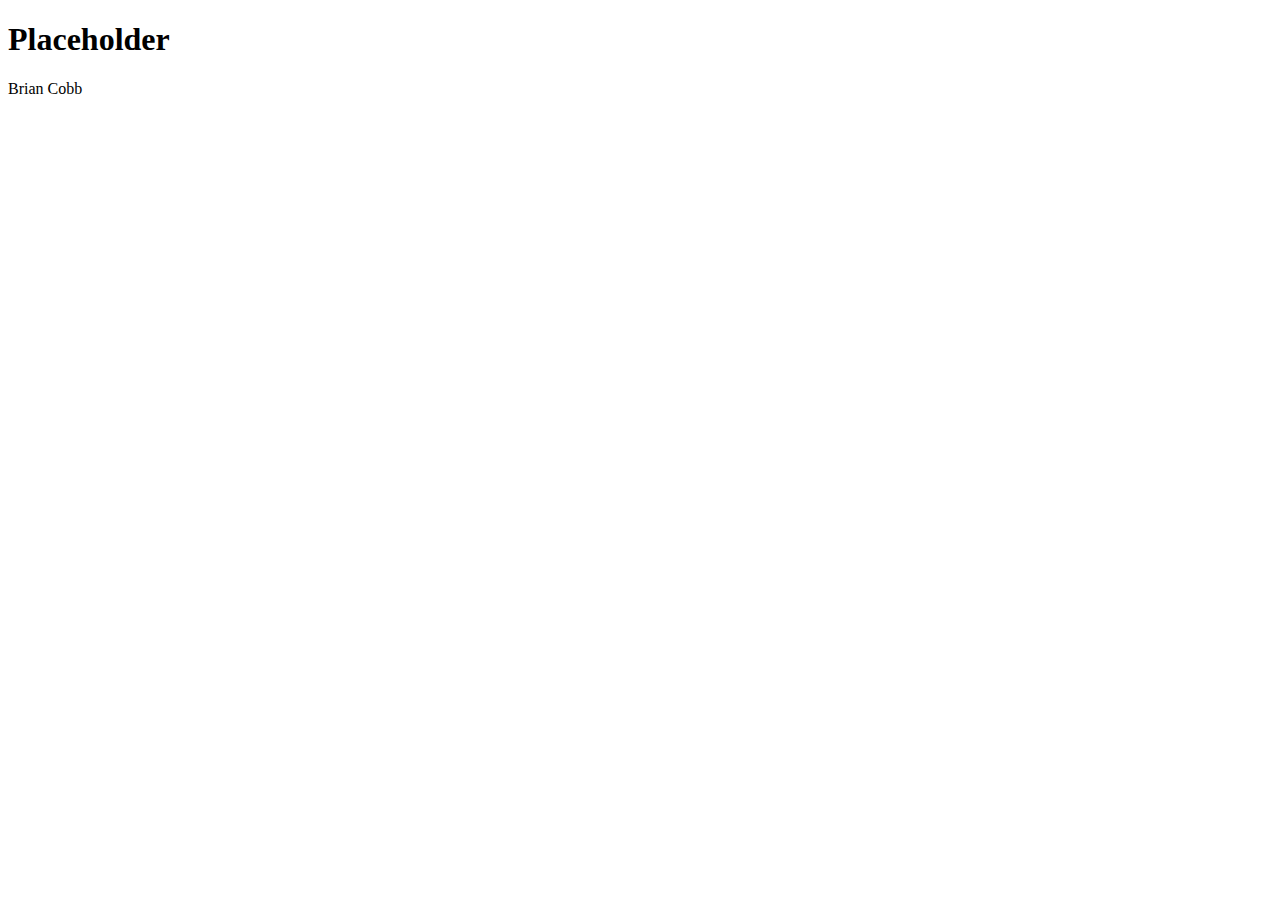
<file: Cobb_Brian_Project/07_Demos/03_01_json/07_01_02.html>
<!doctype html>
<html>
<head>
<meta charset="UTF-8">
<title>Untitled Document</title>
</head>

<body>

<h1>Placeholder</h1>

<div id="placeholder">gjhkjb</div>

    <script>
        var data={"firstName" : "Brian",
                  "lastName"  : "Cobb"
        };
        document.getElementById("placeholder").innerHTML=data.firstName + " " + data.lastName;
    </script>


</body>
</html>
</file>
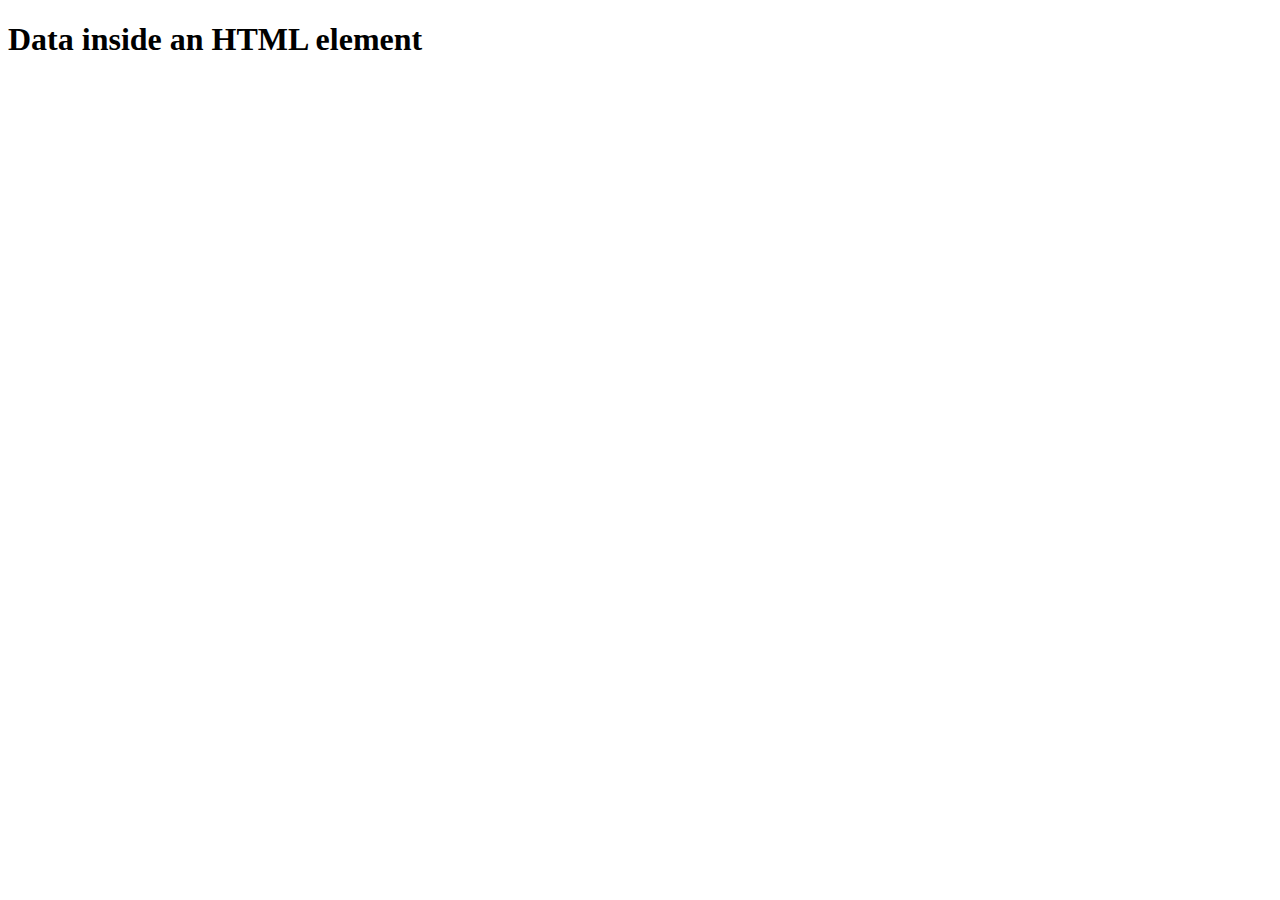
<file: Cobb_Brian_Project/07_Demos/03_01_json/07_01_03.html>
<!doctype html>
<html>
<head>
<meta charset="UTF-8">
<title>Untitled Document</title>
</head>

<body>

<h1>Data inside an HTML element</h1>

<div id="placeholder"></div>

<script>
  var data={
    "firstName":"Crystal",
    "lastName":"Silvestro",
    "course": "PWA2"
  };
  //Code here
</script>

</body>
</html>
</file>
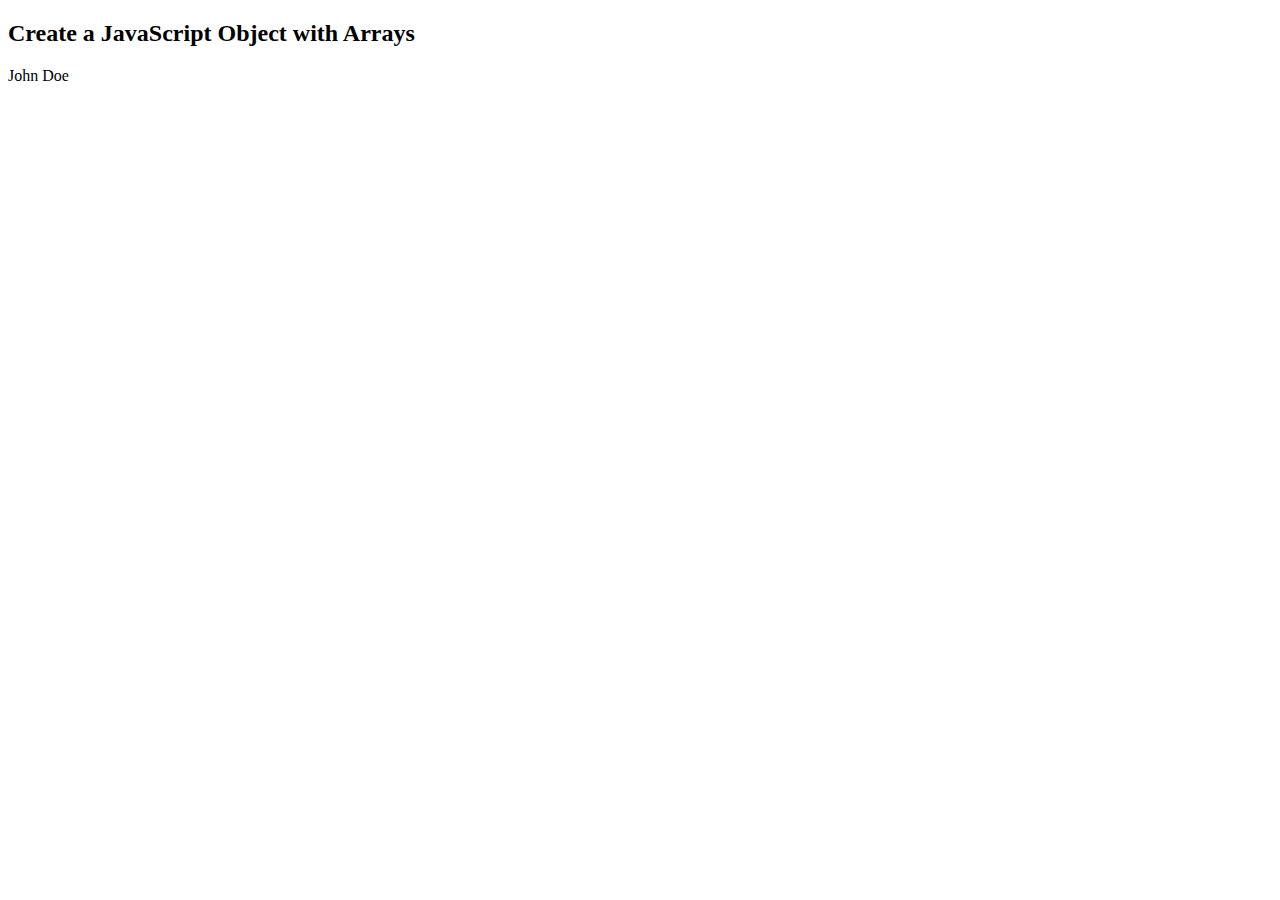
<file: Cobb_Brian_Project/07_Demos/03_01_json/07_02.html>
<!doctype html>
<html>
<head>
<meta charset="UTF-8">
<title>Arrays</title>
</head>

<body>



<h2>Create a JavaScript Object with Arrays</h2>

<p id="demo"></p>

<script>
var students = [
    {
    "firstName":"John",
    "lastName":"Doe"
    }, 
    {
    "firstName":"Anna",
    "lastName":"Smith"
    },
    {
    "firstName":"Peter",
    "lastName":"Jones"
    },
];


document.getElementById("demo").innerHTML =
	students[0].firstName + " " + students[0].lastName;
</script>

</body>
</html>
</file>
<file: Wk2/plugin/css/style.css>
h1{
    width:500px;
    text-align: center;
    margin:0 auto;
}

.countdown{
    width:500px;
    margin:0 auto;
}
</file>
